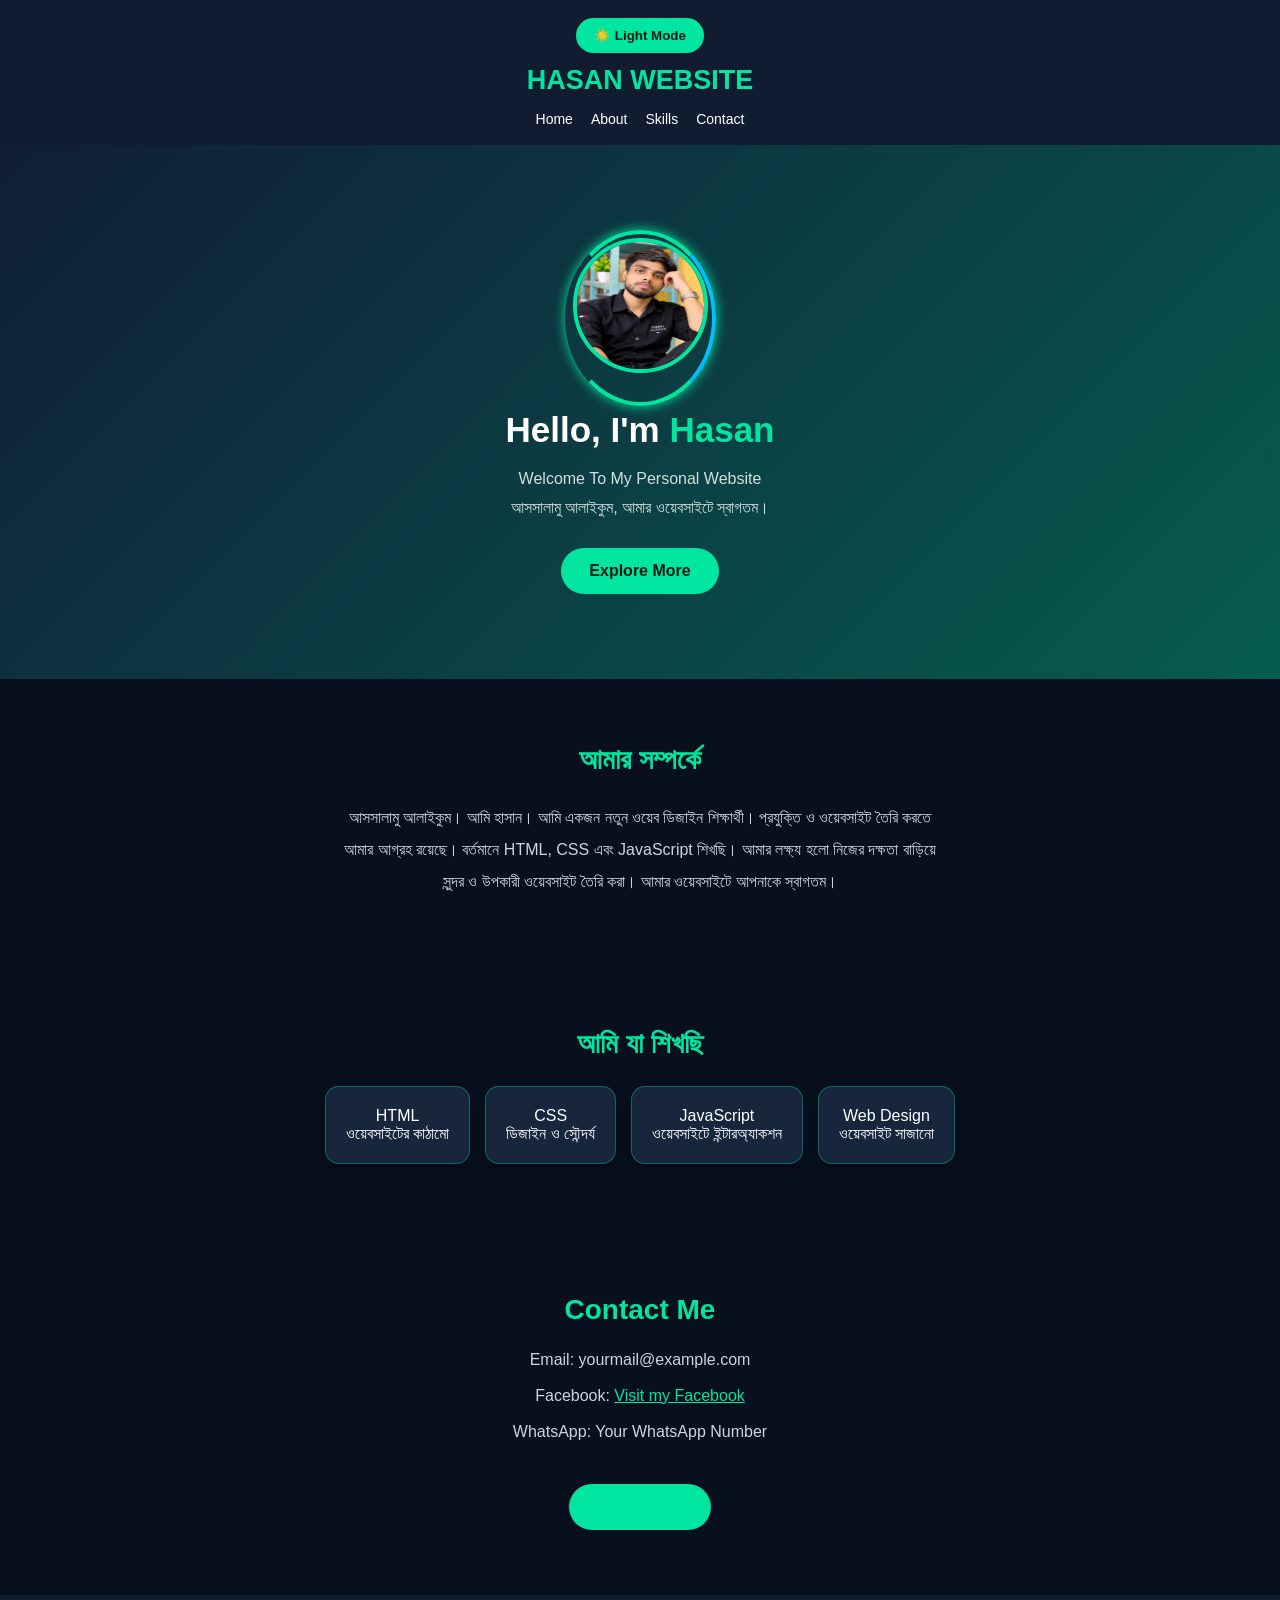
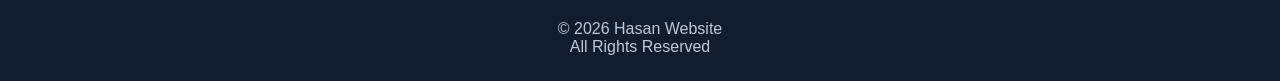
<file: index.html>
<!DOCTYPE html>
<html lang="bn">
<head>
<meta charset="UTF-8">
<meta name="viewport" content="width=device-width, initial-scale=1.0">
<title>Hasan Website</title>

<style>
* {
    margin: 0;
    padding: 0;
    box-sizing: border-box;
    scroll-behavior: smooth;
}

body {
    font-family: Arial, sans-serif;
    background: #080f1e;
    color: white;
}

header {
    background: #111c30;
    padding: 18px 12px;
    text-align: center;
    position: sticky;
    top: 0;
}

.logo {
    font-size: 27px;
    color: #00e6a0;
    font-weight: bold;
    margin-bottom: 15px;
}

nav {
    display: flex;
    justify-content: center;
    flex-wrap: wrap;
    gap: 18px;
}

nav a {
    color: white;
    text-decoration: none;
    font-size: 14px;
}

.hero {
    text-align: center;
    padding: 85px 15px;
    background: linear-gradient(135deg,#101e35,#075c50);
}

.profile {
    width: 135px;
    height: 135px;
    border-radius: 50%;
    border: 4px solid #00e6a0;
    margin: auto auto 25px;
    display: flex;
    align-items: center;
    justify-content: center;
    background: #142c3b;
    color: #00e6a0;
    font-size: 55px;
    font-weight: bold;
}

.hero h1 {
    font-size: 35px;
    margin-bottom: 15px;
}

.hero h1 span {
    color: #00e6a0;
}

.hero p {
    color: #d0e0e0;
    line-height: 1.8;
}

.btn {
    display: inline-block;
    background: #00e6a0;
    color: #061b16;
    padding: 14px 28px;
    border-radius: 30px;
    margin-top: 25px;
    text-decoration: none;
    font-weight: bold;
}

section {
    padding: 65px 20px;
    text-align: center;
}

h2 {
    color: #00e6a0;
    font-size: 28px;
    margin-bottom: 25px;
}

.about p {
    max-width: 600px;
    margin: auto;
    line-height: 2;
    color: #cbd5e1;
}

.skills {
    display: flex;
    justify-content: center;
    flex-wrap: wrap;
    gap: 15px;
}

.skill {
    background: #17263d;
    border: 1px solid #00a77b;
    padding: 20px;
    border-radius: 12px;
}

.contact p {
    margin: 18px;
    color: #cbd5e1;
}

.contact a {
    color: #00e6a0;
}

footer {
    background: #111c30;
    text-align: center;
    padding: 25px;
    color: #bdc9d8;
}

@media(max-width: 500px) {
    .hero h1 {
        font-size: 28px;
    }
}

/* HASAN WEBSITE ANIMATIONS */
.hero {
    animation: fadeUp 1.2s ease both;
}

.profile {
    animation: floatPhoto 4s ease-in-out infinite;
    transition: transform .4s, box-shadow .4s;
}

.profile:hover {
    transform: scale(1.06);
    box-shadow: 0 0 30px #00e6a0;
}

.skill {
    position: relative;
    transform-style: preserve-3d;
    transition: transform .4s ease, box-shadow .4s ease;
    border: 1px solid rgba(0, 230, 160, .35);
    border-radius: 14px;
    box-shadow: 0 6px 15px rgba(0, 0, 0, .25);
}

.skill:hover {
    transform: perspective(700px) translateY(-10px) rotateX(7deg) rotateY(-5deg) scale(1.05);
    box-shadow: 0 12px 28px rgba(0, 230, 160, .35);
    border-color: #00e6a0;
}

.skill:active,
.skill:focus {
    transform: perspective(700px) translateY(-8px) rotateX(5deg) scale(1.04);
    box-shadow: 0 12px 28px rgba(0, 230, 160, .5);
    border-color: #00e6a0;
}

.btn {
    transition: transform .3s, box-shadow .3s;
}

.btn:hover {
    transform: translateY(-4px);
    box-shadow: 0 0 20px #00e6a0;
}

@keyframes fadeUp {
    from { opacity: 0; transform: translateY(25px); }
    to { opacity: 1; transform: translateY(0); }
}

@keyframes floatPhoto {
    0%, 100% { transform: translateY(0); }
    50% { transform: translateY(-10px); }
}

@media (prefers-reduced-motion: reduce) {
    *, *::before, *::after {
        animation: none !important;
        transition: none !important;
    }
}


/* Rotating profile ring */
.profile-ring {
    position: relative;
    display: inline-block;
    padding: 8px;
    border-radius: 50%;
    isolation: isolate;
}

.profile-ring::before {
    content: "";
    position: absolute;
    inset: 0;
    border: 3px solid transparent;
    border-top-color: #00e6a0;
    border-right-color: #00bfff;
    border-radius: 50%;
    animation: spinRing 3s linear infinite;
    pointer-events: none;
}

@keyframes spinRing {
    to { transform: rotate(360deg); }
}


/* VISIBLE PREMIUM ANIMATIONS */

body {
    background-size: 200% 200%;
    animation: backgroundMove 12s ease-in-out infinite alternate;
}

@keyframes backgroundMove {
    from { background-position: 0% 50%; }
    to { background-position: 100% 50%; }
}

/* Clearly visible glowing skill cards */
.skill {
    animation: skillGlow 2.5s ease-in-out infinite alternate;
}

@keyframes skillGlow {
    from {
        box-shadow: 0 0 5px rgba(0, 230, 160, .25);
        border-color: rgba(0, 230, 160, .4);
    }
    to {
        box-shadow: 0 0 24px rgba(0, 230, 160, .8);
        border-color: #00e6a0;
    }
}

/* Brighter rotating profile ring */
.profile-ring::before {
    border-width: 4px;
    border-top-color: #00e6a0;
    border-right-color: #00bfff;
    border-bottom-color: #00e6a0;
    box-shadow: 0 0 12px #00e6a0;
    animation: spinRing 2s linear infinite;
}

@media (prefers-reduced-motion: reduce) {
    body, .skill, .profile-ring::before {
        animation: none !important;
    }
}

..theme-toggle {
    background: #00e6a0;
    color: #061b16;
    border: none;
    padding: 10px 18px;
    border-radius: 25px;
    font-weight: bold;
    cursor: pointer;
    margin-bottom: 12px;
}

body.light-mode {
    background: #f1f5f9;
    color: #172033;
}

body.light-mode header,
body.light-mode footer {
    background: #dce7f1;
}

body.light-mode nav a {
    color: #172033;
}

body.light-mode .hero {
    background: linear-gradient(135deg, #e0f2fe, #ccfbf1);
}

body.light-mode .hero p,
body.light-mode .about p,
body.light-mode .contact p {
    color: #334155;
}

body.light-mode .skill {
    background: #ffffff;
    color: #172033;
}
.theme-toggle {
    background: #00e6a0;
    color: #061b16;
    border: none;
    padding: 10px 18px;
    border-radius: 25px;
    font-weight: bold;
    cursor: pointer;
    margin-bottom: 12px;
}

body.light-mode {
    background: #f1f5f9;
    color: #172033;
}

body.light-mode header,
body.light-mode footer {
    background: #dce7f1;
}

body.light-mode nav a {
    color: #172033;
}

body.light-mode .hero {
    background: linear-gradient(135deg, #e0f2fe, #ccfbf1);
}

body.light-mode .hero p,
body.light-mode .about p,
body.light-mode .contact p {
    color: #334155;
}

body.light-mode .skill {
    background: #ffffff;
    color: #172033;
}
.menu-toggle {
    display: none;
    background: #00e6a0;
    color: #061b16;
    border: none;
    padding: 8px 14px;
    font-size: 25px;
    border-radius: 8px;
    cursor: pointer;
}

@media (max-width: 900px) {
    .menu-toggle {
        display: block;
    }
    header {
        position: relative;
    }
    header nav {
        display: none;
        flex-direction: column;
        width: 100%;
        padding: 15px;
        background: #102033;
    }
}

@media (max-width: 900px) {
    header nav.show-menu {
        display: flex;
    }
}

</style>	
</head>

<body>

<header>
<button id="themeToggle" class="theme-toggle">
    ☀️ Light Mode
</button>
    <div class="logo">HASAN WEBSITE</div>
<button class="menu-toggle" id="menuToggle">
    ☰
</button>
    <nav>
        <a href="#home">Home</a>
        <a href="#about">About</a>
        <a href="#skills">Skills</a>
        <a href="#contact">Contact</a>
    </nav>
</header>
<div class="hero" id="home">
<div class="profile-ring"><img src="profile.png" class="profile" alt="Hasan"></div>
    <h1>Hello, I'm <span>Hasan</span></h1>

    <p>
        Welcome To My Personal Website<br>
        আসসালামু আলাইকুম, আমার ওয়েবসাইটে স্বাগতম।
    </p>

    <a href="#about" class="btn">Explore More</a>

</div>

<section class="about" id="about">

    <h2>আমার সম্পর্কে</h2>

    <p>
        আসসালামু আলাইকুম।
        আমি হাসান। আমি একজন নতুন ওয়েব ডিজাইন শিক্ষার্থী।
        প্রযুক্তি ও ওয়েবসাইট তৈরি করতে আমার আগ্রহ রয়েছে।
        বর্তমানে HTML, CSS এবং JavaScript শিখছি।
        আমার লক্ষ্য হলো নিজের দক্ষতা বাড়িয়ে
        সুন্দর ও উপকারী ওয়েবসাইট তৈরি করা।
        আমার ওয়েবসাইটে আপনাকে স্বাগতম।
    </p>

</section>

<section id="skills">

    <h2>আমি যা শিখছি</h2>

    <div class="skills">
        <div class="skill">HTML<br>ওয়েবসাইটের কাঠামো</div>
        <div class="skill">CSS<br>ডিজাইন ও সৌন্দর্য</div>
        <div class="skill">JavaScript<br>ওয়েবসাইটে ইন্টারঅ্যাকশন</div>
        <div class="skill">Web Design<br>ওয়েবসাইট সাজানো</div>
    </div>

</section>

<section class="contact" id="contact">

    <h2>Contact Me</h2>

    <p>Email: yourmail@example.com</p>

    <p>Facebook: <a href="https://www.facebook.com/share/1GfPwo5gK1/" target="_blank" rel="noopener noreferrer">Visit my Facebook</a></p>

    <p>WhatsApp: Your WhatsApp Number</p>

    <a href="mailto:yourmail@example.com" class="btn">
        Send Email
    </a>

</section>

<footer>
    <p>© 2026 Hasan Website</p>
    <p>All Rights Reserved</p>
</footer>
<script>
const themeToggle = document.getElementById("themeToggle");

themeToggle.addEventListener("click", function() {
    document.body.classList.toggle("light-mode");

    if (document.body.classList.contains("light-mode")) {
        themeToggle.textContent = "🌙 Dark Mode";
    } else {
        themeToggle.textContent = "☀️ Light Mode";
    }
});
const menuToggle = document.getElementById("menuToggle");
const navMenu = document.querySelector("header nav");

menuToggle.addEventListener("click", function() {
    navMenu.classList.toggle("show-menu");
});

</script>
</body>
</html>
</file>
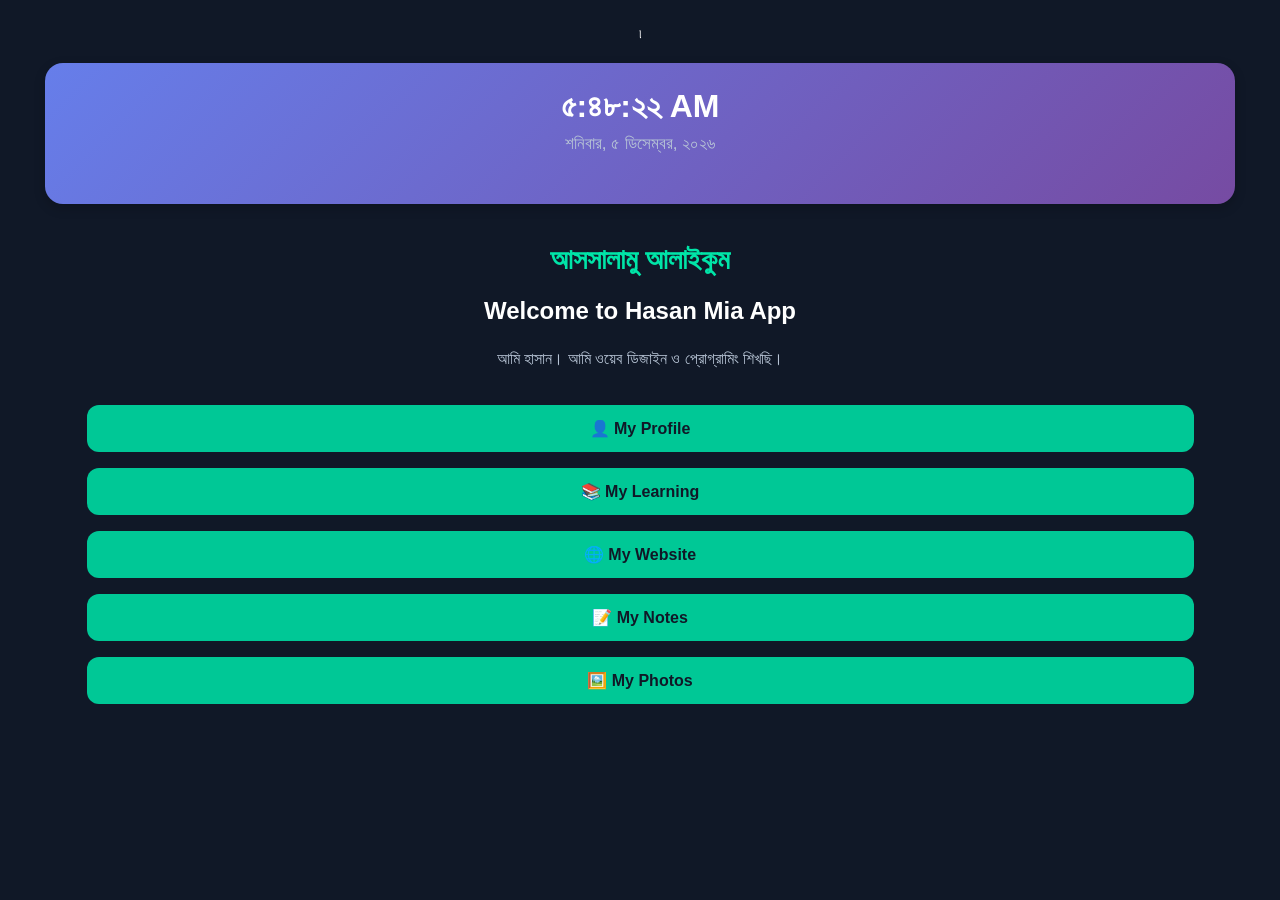
<file: personal-app/index.html>
<!DOCTYPE html>
<html lang="bn">
<head>
    <meta charset="UTF-8">
    <meta name="viewport" content="width=device-width, initial-scale=1.0">
    <title>Hasan Mia Personal App</title>
   <link rel="stylesheet" href="gallery-style.css">
    <link rel="manifest" href="manifest.json">
</head>
 ৷   <script>
if ("serviceWorker" in navigator) {
    window.addEventListener("load", () => {
        navigator.serviceWorker.register("./sw.js")
        .then(() => console.log("App Ready!"))
        .catch(error => console.log("Service Worker Error:", error));
    });
}
</script>
<body>
     <section class="clock-box">
    <h2 id="clock">00:00:00</h2>
    <p id="date"></p>
</section>

    <h1>আসসালামু আলাইকুম</h1>

    <h2>Welcome to Hasan Mia App</h2>

    <p>আমি হাসান। আমি ওয়েব ডিজাইন ও প্রোগ্রামিং শিখছি।</p>

    <div class="menu">
        <button onclick="showProfile()">👤 My Profile</button>

        <button onclick="showMessage('আমি HTML, CSS ও JavaScript শিখছি।')">📚 My Learning</button>

        <button onclick="showMessage('আমার ওয়েবসাইট শিগগিরই এখানে যুক্ত হবে।')">🌐 My Website</button>

        <button onclick="showNotes()">📝 My Notes</button>
       <button onclick="showPhotos()">🖼️ My Photos</button>
    </div>
</section>
<section id="notes" hidden>
    <h2>📝 আমার নোট</h2>

    <input type="text" id="noteTitle" placeholder="নোটের শিরোনাম">

    <textarea id="noteText" placeholder="এখানে নোট লেখো..."></textarea>

    <button onclick="saveNote()">💾 Save Note</button>

    <p id="savedMessage"></p>
    <div id="notesList"></div>
</section>       <section id="photos" hidden>
    <h2>আমার ছবি</h2>
    <img src="images/photo1.png" alt="আমার ছবি" class="my-photo">
</section>

<script>
function showMessage(message) {
    alert(message);
}

function showProfile() {
    alert("নাম: হাসান\nশিখছি: HTML, CSS ও JavaScript\nলক্ষ্য: ওয়েব ডেভেলপার হওয়া");
}

let notes = JSON.parse(localStorage.getItem("myNotes")) || [];
let editIndex = -1;

function showNotes() {
    document.getElementById("notes").hidden = false;
    displayNotes();
}

function saveNote() {
    const title = document.getElementById("noteTitle").value.trim();
    const text = document.getElementById("noteText").value.trim();

    if (!title || !text) {
        alert("শিরোনাম ও নোট লিখো!");
        return;
    }

    if (editIndex === -1) {
        notes.push({title, text});
    } else {
        notes[editIndex] = {title, text};
    }

    localStorage.setItem("myNotes", JSON.stringify(notes));

    document.getElementById("noteTitle").value = "";
    document.getElementById("noteText").value = "";
    editIndex = -1;

    document.getElementById("savedMessage").textContent = "নোট Save হয়েছে!";
    displayNotes();
}

function displayNotes() {
    const list = document.getElementById("notesList");
    list.innerHTML = "";

    notes.forEach((note, index) => {
        const item = document.createElement("div");
        const heading = document.createElement("h3");
        const content = document.createElement("p");
        const edit = document.createElement("button");
        const del = document.createElement("button");

        heading.textContent = note.title;
        content.textContent = note.text;

        edit.textContent = "✏️ Edit";
        edit.onclick = () => {
            document.getElementById("noteTitle").value = note.title;
            document.getElementById("noteText").value = note.text;
            editIndex = index;
        };

        del.textContent = "🗑️ Delete";
        del.onclick = () => {
            if (confirm("এই নোটটি মুছে ফেলবে?")) {
                notes.splice(index, 1);
                localStorage.setItem("myNotes", JSON.stringify(notes));
                displayNotes();
            }
        };

        item.append(heading, content, edit, del);
        list.appendChild(item);
    });
}

function showPhotos() {
    document.getElementById("photos").hidden = false;
}

displayNotes();
</script>
<script>
if ("serviceWorker" in navigator) {
    navigator.serviceWorker.register("./sw.js");
}
</script>

<script>
function updateClock() {
    const now = new Date();

    document.getElementById("clock").textContent =
        now.toLocaleTimeString("bn-BD");

    document.getElementById("date").textContent =
        now.toLocaleDateString("bn-BD", {
            weekday: "long",
            year: "numeric",
            month: "long",
            day: "numeric"
        });
}

updateClock();
setInterval(updateClock, 1000);
</script>
     <script src="notes.js"></script>
</body>
</html>
</file>
<file: personal-app/gallery-style.css>
* {
    margin: 0;
    padding: 0;
    box-sizing: border-box;
}

body {
    font-family: sans-serif;
    background: #101827;
    color: white;
    padding: 25px;
    text-align: center;
}

h1 {
    color: #00e5a8;
    margin-top: 40px;
    font-size: 28px;
}

h2 {
    margin: 20px 0;
    color: #ffffff;
}

p {
    color: #b8c5d6;
    line-height: 1.7;
    margin-bottom: 25px;
}

button {
    background: #00c896;
    color: #101827;
    border: none;
    padding: 14px 25px;
    border-radius: 12px;
    font-size: 16px;
    font-weight: bold;
    margin: 8px;
    width: 90%;
}
#photos {
    margin-top: 25px;
    padding: 15px;
    text-align: center;
}

.my-photo {
    width: 180px;
    height: 180px;
    object-fit: cover;
    border-radius: 15px;
    box-shadow: 0 4px 12px rgba(0,0,0,0.2);
}
.clock-box {
    background: linear-gradient(135deg, #667eea, #764ba2);
    color: white;
    padding: 20px;
    margin: 20px;
    border-radius: 18px;
    text-align: center;
    box-shadow: 0 4px 12px rgba(0,0,0,0.2);
}

.clock-box h2 {
    font-size: 32px;
    margin: 5px;
}

.clock-box p {
    font-size: 17px;
}
#notes {
    margin: 20px;
    padding: 18px;
    background: #f1f5f9;
    border-radius: 15px;
    text-align: center;
}

#noteText {
    width: 100%;
    min-height: 130px;
    padding: 12px;
    box-sizing: border-box;
    border: 1px solid #ccc;
    border-radius: 10px;
    font-size: 16px;
    margin-bottom: 12px;
}

#notes button {
    background: #2563eb;
    color: white;
    padding: 12px 20px;
    border: none;
    border-radius: 8px;
    font-size: 16px;
}
</file>
